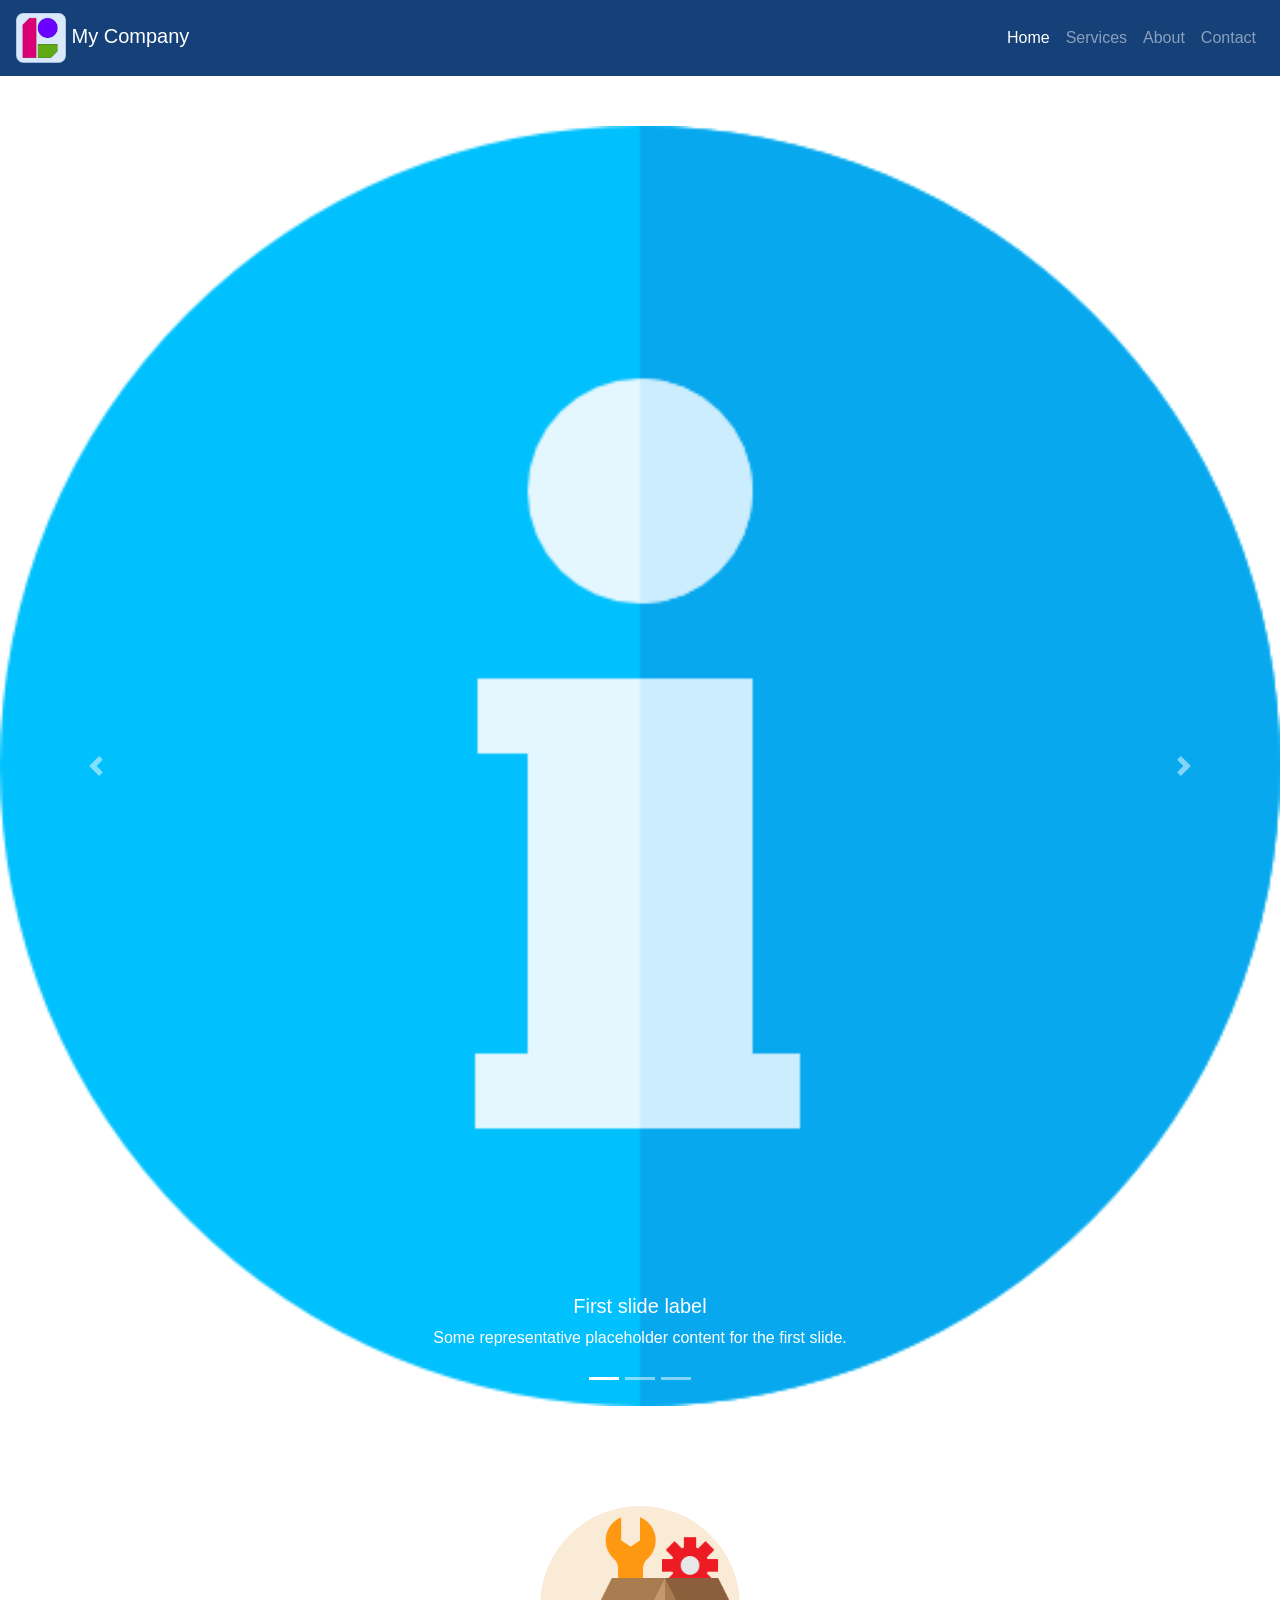
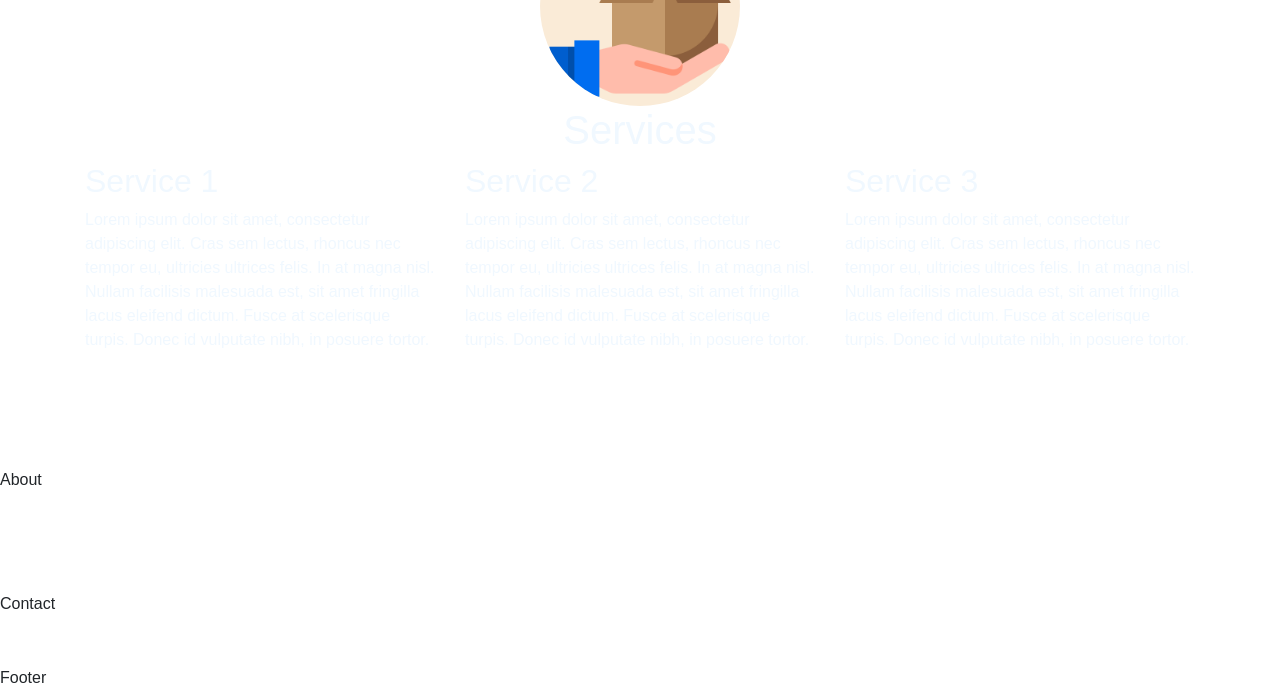
<file: index.html>
<!DOCTYPE html>
<html>
    <head>
        <!-- Required meta tags -->
        <meta charset="utf-8">
        <meta name="viewport" content="width=device-width, initial-scale=1, shrink-to-fit=no">

        <title>My Perfect Company</title>

        <link rel="stylesheet" href="asset/css/bootstrap.min.css">
        <link rel="stylesheet" href="asset/css/mystyle.css">

        <script src="asset/js/jkueri.js"></script>
        <script src="asset/js/bootstrap.bundle.min.js"></script>
    </head>

    <body>
        <header id="my-header">
            <nav class="navbar navbar-expand-lg navbar-dark my-nav-bg">
                <a class="navbar-brand" href="#">
                    <img class="header-logo" src="asset/img/logo.png">
                    My Company
                </a>
                <button class="navbar-toggler" type="button" data-toggle="collapse" data-target="#navbarNav" aria-controls="navbarNav" aria-expanded="false" aria-label="Toggle navigation">
                  <span class="navbar-toggler-icon"></span>
                </button>
                <div class="collapse navbar-collapse justify-content-end" id="navbarNav">
                  <ul class="navbar-nav">
                    <li class="nav-item active">
                      <a class="nav-link" href="#">Home <span class="sr-only">(current)</span></a>
                    </li>
                    <li class="nav-item">
                      <a class="nav-link" href="#">Services</a>
                    </li>
                    <li class="nav-item">
                      <a class="nav-link" href="#">About</a>
                    </li>
                    <li class="nav-item">
                      <a class="nav-link" href="#">Contact</a>
                    </li>
                  </ul>
                </div>
              </nav>
        </header>


        <section id="hero">
            <div id="carouselExampleCaptions" class="carousel slide" data-ride="carousel">
                <ol class="carousel-indicators">
                  <li data-target="#carouselExampleCaptions" data-slide-to="0" class="active"></li>
                  <li data-target="#carouselExampleCaptions" data-slide-to="1"></li>
                  <li data-target="#carouselExampleCaptions" data-slide-to="2"></li>
                </ol>
                <div class="carousel-inner">
                  <div class="carousel-item active">
                    <img src="asset/img/info.png" class="d-block w-100" alt="...">
                    <div class="carousel-caption d-none d-md-block">
                      <h5>First slide label</h5>
                      <p>Some representative placeholder content for the first slide.</p>
                    </div>
                  </div>
                  <div class="carousel-item">
                    <img src="asset/img/services.png" class="d-block w-100" alt="...">
                    <div class="carousel-caption d-none d-md-block">
                      <h5>Second slide label</h5>
                      <p>Some representative placeholder content for the second slide.</p>
                    </div>
                  </div>
                  <div class="carousel-item">
                    <img src="asset/img/book-stack.png" class="d-block w-100" alt="...">
                    <div class="carousel-caption d-none d-md-block">
                      <h5>Third slide label</h5>
                      <p>Some representative placeholder content for the third slide.</p>
                    </div>
                  </div>
                </div>
                <button class="carousel-control-prev" type="button" data-target="#carouselExampleCaptions" data-slide="prev">
                  <span class="carousel-control-prev-icon" aria-hidden="true"></span>
                  <span class="sr-only">Previous</span>
                </button>
                <button class="carousel-control-next" type="button" data-target="#carouselExampleCaptions" data-slide="next">
                  <span class="carousel-control-next-icon" aria-hidden="true"></span>
                  <span class="sr-only">Next</span>
                </button>
              </div>
        </section>


        <section id="service">
            <div class="container">
                <div class="text-center">
                    <img class="section-img" src="asset/img/services2.png">
                    <h1>Services</h1>
                </div>
                <div class="row">
                    <div class="col-sm-4 ">
                        <h2>Service 1</h2>
                        <p>
                            Lorem ipsum dolor sit amet, consectetur adipiscing elit. Cras sem lectus, rhoncus nec tempor eu, ultricies ultrices felis. In at magna nisl. Nullam facilisis malesuada est, sit amet fringilla lacus eleifend dictum. Fusce at scelerisque turpis. Donec id vulputate nibh, in posuere tortor. 
                        </p>
                    </div>
                    <div class="col-sm-4 ">
                        <h2>Service 2</h2>
                        <p>
                            Lorem ipsum dolor sit amet, consectetur adipiscing elit. Cras sem lectus, rhoncus nec tempor eu, ultricies ultrices felis. In at magna nisl. Nullam facilisis malesuada est, sit amet fringilla lacus eleifend dictum. Fusce at scelerisque turpis. Donec id vulputate nibh, in posuere tortor. 
                        </p>
                    </div>
                    <div class="col-sm-4 ">
                        <h2>Service 3</h2>
                        <p>
                            Lorem ipsum dolor sit amet, consectetur adipiscing elit. Cras sem lectus, rhoncus nec tempor eu, ultricies ultrices felis. In at magna nisl. Nullam facilisis malesuada est, sit amet fringilla lacus eleifend dictum. Fusce at scelerisque turpis. Donec id vulputate nibh, in posuere tortor. 
                        </p>
                    </div>
                </div>
            </div>
        </section>





































        
        
        <section class="warna-biru font-aneh">About</section>
        <section>Contact</section>
        <footer>Footer</footer>
    </body>
</html>
</file>
<file: asset/css/mystyle.css>
.header-logo {
    width: 50px;
}

.my-nav-bg {
    background-color: rgb(21, 64, 120);
}

section {
    padding-top: 50px;
    padding-bottom: 50px;
}

.section-img {
    width: 200px;
    border-radius: 100%;
    background-color: antiquewhite;
}

#service {
    background-image: url("../img/bg-1.png");
    background-size: cover;
    background-attachment: fixed;
    color: aliceblue;
}
</file>
